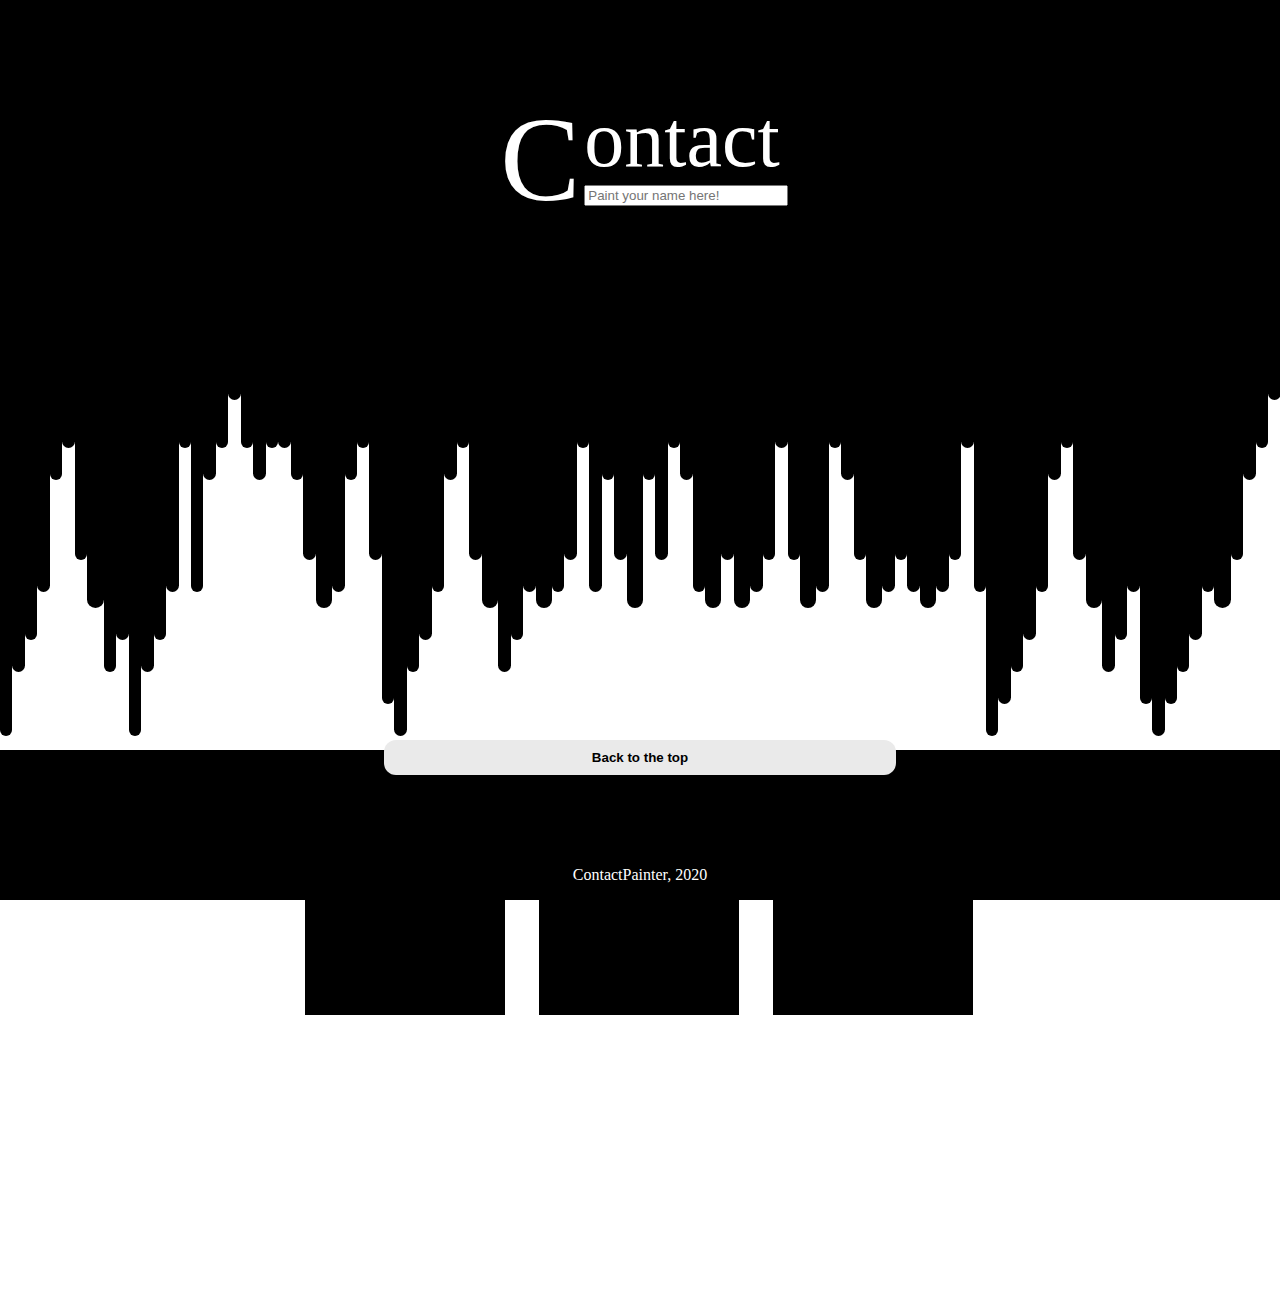
<file: index.html>
<!DOCTYPE html>
<html>
    <head>
        <title>Contact Painter</title>
        <link rel="stylesheet" href="index.css">
        <meta name="viewport" content="width=device-width, initial-scale=1.0">
    </head>
    <body>
        <div class="banner">
            <div>
                <div class="letter">C </div>
                <div class="word">
                    <p>ontact</p>
                    <input type="text" placeholder="Paint your name here!" />
                </div>
            </div>
        </div>
        <div class="mother">
        <div class="ink ink_10"></div>
        <div class="ink ink_08"></div>
        <div class="ink ink_07"></div>
        <div class="ink ink_06"></div>
        <div class="ink ink_03"></div>
        <div class="ink ink_02"></div>
        <div class="ink ink_04"></div>
        <div class="ink ink_05"></div>
        <div class="ink ink_08"></div>
        <div class="ink ink_07"></div>

        <div class="ink ink_10"></div>
        <div class="ink ink_08"></div>
        <div class="ink ink_07"></div>
        <div class="ink ink_06"></div>



        <div class="ink ink_02"></div>
        <div class="ink ink_06"></div>
        <div class="ink ink_03"></div>
        <div class="ink ink_02"></div>
        <div class="ink ink_01"></div>
        <div class="ink ink_02"></div>
        <div class="ink ink_03"></div> 
        <div class="ink ink_02"></div>


        <div class="ink ink_02"></div>
        <div class="ink ink_03"></div>
        <div class="ink ink_04"></div>
        <div class="ink ink_05"></div>
        <div class="ink ink_06"></div>
        <div class="ink ink_03"></div> 

        <div class="ink ink_02"></div>
        <div class="ink ink_04"></div>

        <div class="ink ink_09"></div>
        <div class="ink ink_10"></div>
        <div class="ink ink_08"></div>
        <div class="ink ink_07"></div>
        <div class="ink ink_06"></div>
        <div class="ink ink_03"></div>
        <div class="ink ink_02"></div>
        <div class="ink ink_04"></div>
        <div class="ink ink_05"></div>
        <div class="ink ink_08"></div>
        <div class="ink ink_07"></div>


        <div class="ink ink_06"></div>
        <div class="ink ink_05"></div>
        <div class="ink ink_06"></div>
        <div class="ink ink_04"></div>
        <div class="ink ink_02"></div>
        <div class="ink ink_06"></div>
        <div class="ink ink_03"></div>  
        <div class="ink ink_04"></div>
        <div class="ink ink_05"></div>
        <div class="ink ink_03"></div>
        <div class="ink ink_04"></div>
        <div class="ink ink_02"></div>
        <div class="ink ink_03"></div>
        <div class="ink ink_06"></div>
        <div class="ink ink_05"></div>
        <div class="ink ink_04"></div>
        <div class="ink ink_05"></div>
        <div class="ink ink_06"></div>
        <div class="ink ink_04"></div>
        <div class="ink ink_02"></div>
        
        <div class="ink ink_04"></div>
        <div class="ink ink_05"></div>
        <div class="ink ink_06"></div>
        <div class="ink ink_02"></div>
        <div class="ink ink_03"></div>
        <div class="ink ink_04"></div>
        <div class="ink ink_05"></div>
        <div class="ink ink_06"></div>
        <div class="ink ink_04"></div>
        <div class="ink ink_06"></div>
        <div class="ink ink_05"></div>
        <div class="ink ink_06"></div>
        <div class="ink ink_04"></div>
        <div class="ink ink_02"></div>
        <div class="ink ink_06"></div>

        <div class="ink ink_10"></div>
        <div class="ink ink_09"></div>
        <div class="ink ink_08"></div>
        <div class="ink ink_07"></div>
        <div class="ink ink_06"></div>
        <div class="ink ink_03"></div>
        <div class="ink ink_02"></div>
        <div class="ink ink_04"></div>
        <div class="ink ink_05"></div>
        <div class="ink ink_08"></div>
        <div class="ink ink_07"></div>
        <div class="ink ink_06"></div>
        <div class="ink ink_09"></div>
        <div class="ink ink_10"></div>
        <div class="ink ink_09"></div>
        <div class="ink ink_08"></div>
        <div class="ink ink_07"></div>
        <div class="ink ink_06"></div>
        <div class="ink ink_05"></div>
        <div class="ink ink_04"></div>
        <div class="ink ink_03"></div>
        <div class="ink ink_02"></div>
        <div class="ink ink_01"></div>
        </div>
        <div class="main">
            <div class="row">
                <div class="card">
                    <p>Olá</p>
                </div>
                <div class="card">
                    <p>Olá</p>
                </div>
                <div class="card">
                    <p>Olá</p>
                </div>
            </div>
        </div>
        <div class="ghost-footer"></div>
        <footer>
            <a href="easteregg/index.html"><button>Back to the top</button></a>
            <p>ContactPainter, 2020</p>
        </footer>
    </body>
</html>
</file>
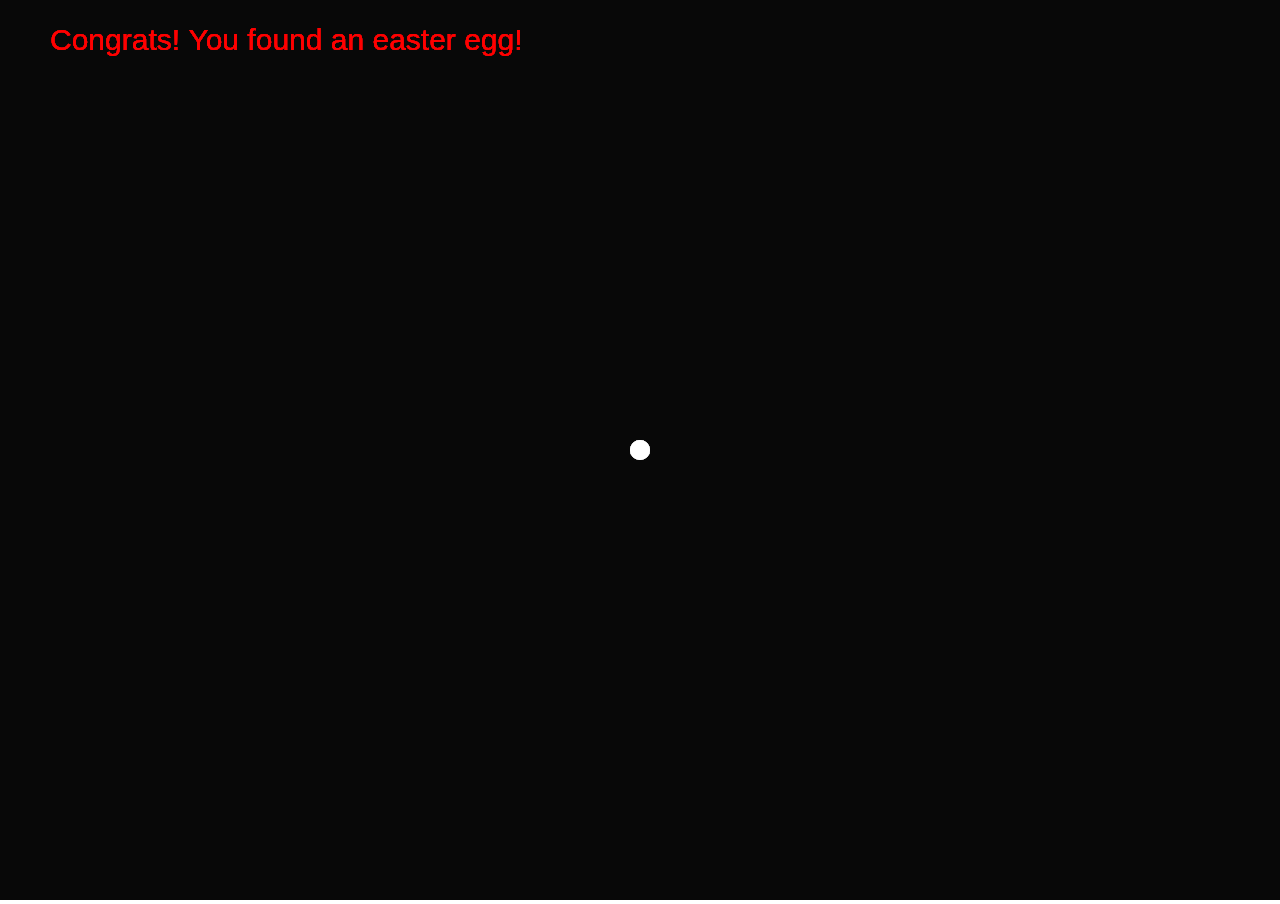
<file: easteregg/index.html>
<!DOCTYPE html>
<html>
    <head>
        <title>Easter egg!</title>
        <link rel="stylesheet" href="index.css">
        <meta name="viewport" content="width=device-width, initial-scale=1.0">
    </head>
    <body>
        <canvas></canvas>
        <script type="text/javascript"></script>
        <script src="index.js"></script>
    </body>
</html>
</file>
<file: index.css>
/* GENERAL */
body {
    margin: 0;
    padding: 0;
    width: 100%;
}

/* BANNER */
.banner {
    width: 100%;
    height: 20rem;
    background-color: black;
    color: white;
    display: flex;
}

.banner div {
    text-align: center;
    margin: auto;
}
div.letter {
    font-size: 120px;
    display: inline-block;
}
div.word {
    margin-bottom: auto;
    display: inline-block;
}
div.word p{
    margin: 0;
    font-size:5rem;
}

div.word input {
    width: 100%;
}
div.word input:focus {
    border: 3px dashed darkred;
    outline: 0;
    border-radius: 3px;
}


div.mother {
    width: 100%;
    display: flex;
}
div.mother div {
    border-radius: 0 0 12px 12px;
}
.ink {
    background-color: black;
}
.ink_01 {
    width: 1%;
    height: 5rem;
}
.ink_02 {
    width: 1%;
    height: 8rem;
}
.ink_03 {
    width: 1%;
    height: 10rem;
}
.ink_04 {
    width: 1%;
    height: 15rem;
}
.ink_05 {
    width: 1.3%;
    height: 18rem;
}
.ink_06 {
    width: 1%;
    height: 17rem;
}
.ink_07 {
    width: 1%;
    height: 20rem;
}
.ink_08 {
    width: 1%;
    height: 22rem;
}
.ink_09 {
    width: 1%;
    height: 24rem;
}
.ink_10 {
    width: 1%;
    height: 26rem;
}

/* SECTION CARDS */
.main{
    flex-wrap: nowrap;
    margin-top: 5%;
    margin-bottom: 5%;
}
.row{
    max-width:700px;
    margin:0 auto;
}
.card{
    background-color: black;
    width: 200px;
    margin: 15px;
    height: 200px;
    display: inline-block;
}

/* FOOTER */
footer{
    bottom: 0;
    left: 0;
    position: fixed;
    width: 100%;
    padding: 100px 0 0 0;
    background-color: black;
}
footer button{
    position: absolute;
    top: -10px;
    width: 40%;
    background-color: #eaeaea;
    font-weight: 900;
    border: none;
    border-radius: 12px;
    padding: 10px 20px;
    margin: 0% 30% 0% 30%;
}
footer p{
    bottom: 0;
    text-align: center;
    color: white;
}
.ghost-footer{
    width: 100%;
    height: 200px;
}
@media only screen and (max-width: 960px){
    .card{
        margin: 30px;
    }
    .row{
        max-width:250px;
    }
}
</file>
<file: easteregg/index.css>
body{
    margin: 0;
}
</file>
